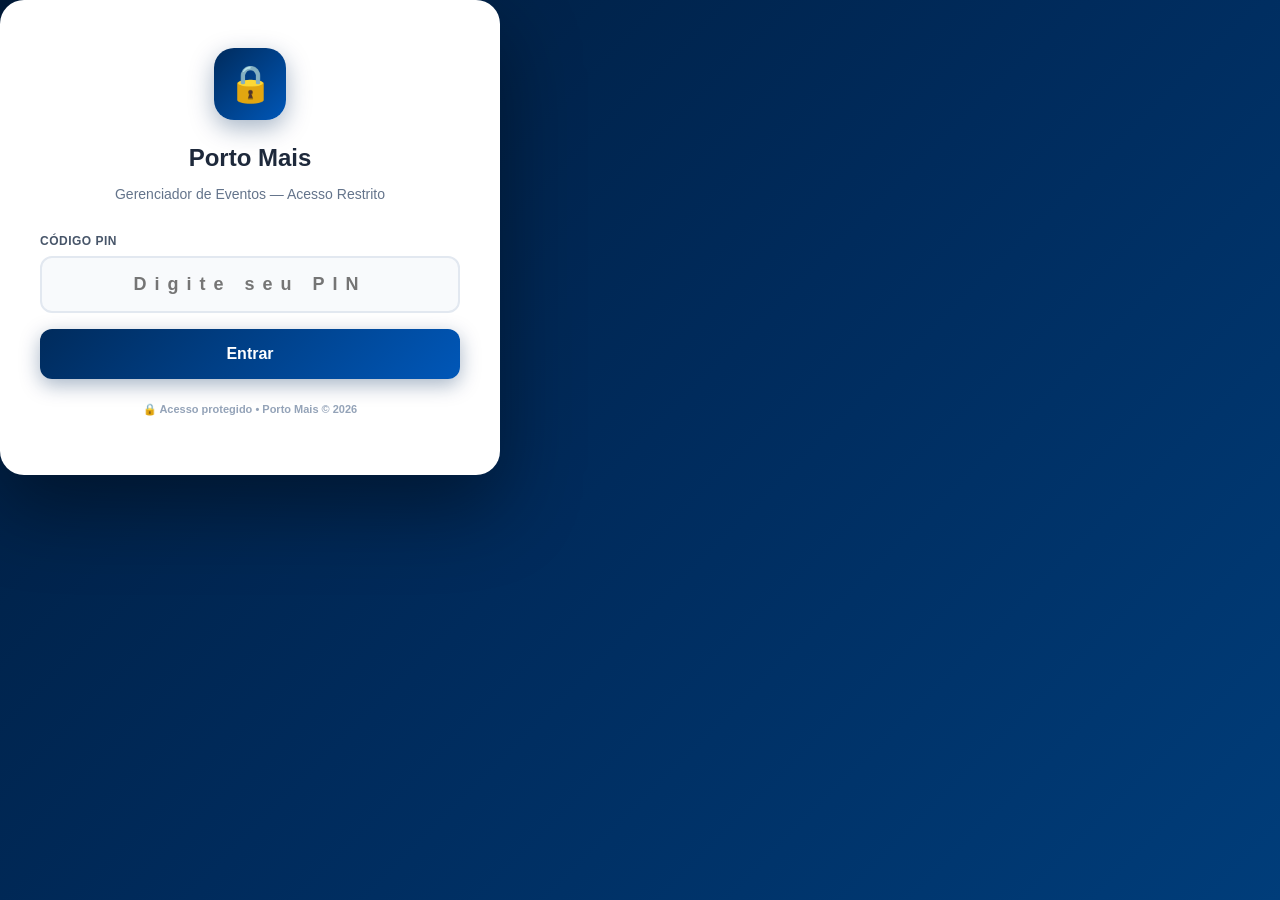
<file: index.html>
<!DOCTYPE html>
<html lang="pt-BR">
<head>
  <meta charset="UTF-8">
  <meta name="viewport" content="width=device-width, initial-scale=1.0">
  <title>Eventos Porto Mais</title>
  
  <!-- BLOQUEIO DE MODAL - EXECUTA PRIMEIRO ABSOLUTO -->
  <script>
  (function(){
    console.log('🛡️ [INDEX.HTML] BLOQUEIO INICIANDO...');
    
    // 1. Bloqueia SweetAlert2 ANTES de carregar
    window.Swal = { fire: function() { console.log('🛡️ Swal.fire BLOQUEADO'); return Promise.resolve({isConfirmed:false,isDismissed:true}); }, mixin: function(){return this;}, showLoading:function(){}, close:function(){}, isVisible:function(){return false;}, getContainer:function(){return null;} };
    
    // 2. Bloqueia alert/confirm/prompt
    window.alert = function(){}; window.confirm = function(){return false;}; window.prompt = function(){return null;};
    
    // 3. CSS inline
    var css = '.modal,.modal-overlay,#modalOverlay,.modal-backdrop,.modal-content,#pinModal,#loginModal,#configModal,#modal,.modal-dialog,.modal-container,.swal2-container,.swal2-popup,.swal2-overlay,.overlay,.backdrop,.popup,.dialog{display:none!important;visibility:hidden!important;opacity:0!important;pointer-events:none!important;position:fixed!important;top:-9999px!important;left:-9999px!important;z-index:-9999!important;} body,html{overflow:auto!important;position:static!important;}';
    document.write('<style>'+css+'</style>');
    
    // 4. Previne abertura de modal
    window.abrirModal=window.openModal=window.showModal=window.exibirModal=window.toggleModal=function(){console.log('🛡️ Modal bloqueado');return false;};
    
    console.log('🛡️ [INDEX.HTML] BLOQUEIO ATIVO');
  })();
  </script>
  
  <!-- Hotfix carrega IMEDIATAMENTE -->
  <script src="assets/hotfix-modal-fechado.js"></script>
  
  <!-- CSS -->
  <link rel="stylesheet" href="assets/styles.css">
  <link rel="stylesheet" href="assets/features.css">
</head>
<body>
  <div id="app"></div>
  
  <!-- Scripts -->
  <script src="js/supabase-config.js"></script>
  <script src="assets/diagnostico-supabase.js"></script>
  <script src="assets/app.js"></script>
  <script src="assets/features.js"></script>
  <script src="assets/melhorias-ux.js"></script>
  <script src="assets/melhorias-funcoes.js"></script>
  <script src="assets/import-oficinas.js"></script>
  <script src="assets/hotfix-clicks.js"></script>
  <script src="assets/login.js"></script>
  <script src="assets/pin-login.js"></script>
</body>
</html>
</file>
<file: assets/styles.css>
/* ============================================
   CORREÇªO: Modal e Menu - Setembro 2026
   ============================================ */

/* --- CORREÇªO DO MODAL --- */
/* Garante que todos os modais comecem fechados */
.modal, .modal-overlay, #modalOverlay, .modal-backdrop {
  display: none !important;
  visibility: hidden !important;
  opacity: 0 !important;
  pointer-events: none !important;
}

/* Modal apenas quando ativo */
.modal.ativo, .modal-overlay.ativo, #modalOverlay.ativo, .modal-backdrop.ativo,
.modal.open, .modal-overlay.open, #modalOverlay.open, .modal-backdrop.open,
.modal.aberto, .modal-overlay.aberto, #modalOverlay.aberto, .modal-backdrop.aberto {
  display: flex !important;
  visibility: visible !important;
  opacity: 1 !important;
  pointer-events: auto !important;
}

/* Z-index correto para modais */
.modal, .modal-overlay, #modalOverlay, .modal-backdrop {
  z-index: 9999;
}

/* --- CORREÇªO DO MENU - LATERAL PARA SUPERIOR --- */
/* Transforma menu lateral em menu superior fixo */
nav.menu-lateral, .menu-lateral, #menuLateral, .sidebar, .sidebar-menu {
  position: fixed !important;
  top: 0 !important;
  left: 0 !important;
  right: 0 !important;
  width: 100% !important;
  height: auto !important;
  min-height: 64px !important;
  max-height: 80px !important;
  flex-direction: row !important;
  flex-wrap: wrap !important;
  transform: none !important;
  translate: none !important;
}

/* Container do menu superior */
nav.menu-lateral > .menu-container, .menu-lateral > .menu-container {
  display: flex;
  flex-direction: row;
  justify-content: space-between;
  align-items: center;
  width: 100%;
  padding: 0.5rem 1rem;
}

/* Ajuste do conteúdo principal para não ficar sob o menu */
main, .main-content, #mainContent, .app-content {
  margin-top: 80px !important;
  margin-left: 0 !important;
  padding-top: 1rem !important;
}

/* Menu items em linha */
.menu-lateral ul, .menu-lateral ol {
  display: flex;
  flex-direction: row;
  gap: 0.5rem;
  list-style: none;
  padding: 0;
  margin: 0;
}

.menu-lateral li {
  display: inline-block;
}

/* Responsivo: menu hambÚ´rguer em mobile */
@media (max-width: 768px) {
  .menu-lateral {
    flex-direction: column !important;
    min-height: auto !important;
  }
  
  .menu-lateral ul {
    flex-direction: column;
    width: 100%;
  }
  
  .menu-lateral li {
    width: 100%;
    text-align: center;
  }
}

/* ============================================
   FIM DA CORREÇªO
   ============================================ */
</file>
<file: assets/features.css>
/* ============ ESTILOS PARA NOVAS FUNCIONALIDADES ============ */

/* ============ 1. BARRA DE BUSCA FIXA ============ */
.search-bar-container {
  background: linear-gradient(135deg, #667eea 0%, #764ba2 100%);
  padding: 12px 20px;
  border-radius: 12px;
  box-shadow: 0 4px 12px rgba(102, 126, 234, 0.3);
  display: flex;
  align-items: center;
  gap: 8px;
  margin-bottom: 16px;
}

.search-bar-container input {
  flex: 1;
  padding: 10px 16px;
  border: none;
  border-radius: 8px;
  font-size: 14px;
  outline: none;
}

.search-bar-container button {
  padding: 10px 20px;
  border: none;
  border-radius: 8px;
  background: white;
  color: #667eea;
  font-weight: 700;
  cursor: pointer;
  transition: all 0.2s ease;
}

.search-bar-container button:hover {
  transform: translateY(-2px);
  box-shadow: 0 4px 8px rgba(0, 0, 0, 0.15);
}

#search-counter {
  color: white;
  font-size: 12px;
  font-weight: 600;
  white-space: nowrap;
}

/* ============ 2. DESTAQUE DA LINHA ============ */
.selected-row-highlight {
  background: linear-gradient(90deg, rgba(59, 130, 246, 0.15) 0%, rgba(59, 130, 246, 0.05) 100%) !important;
  border-left: 4px solid #3b82f6 !important;
  box-shadow: 0 2px 8px rgba(59, 130, 246, 0.2) !important;
}

/* ============ 3. CONTADOR DE LINHAS ============ */
.row-counter {
  display: inline-flex;
  align-items: center;
  gap: 6px;
  background: linear-gradient(135deg, #10b981 0%, #059669 100%);
  color: white;
  padding: 8px 16px;
  border-radius: 999px;
  font-size: 13px;
  font-weight: 800;
  box-shadow: 0 4px 12px rgba(16, 185, 129, 0.3);
}

/* ============ 4. FILTROS RÁPIDOS VISUAIS ============ */
.quick-filters {
  display: flex;
  flex-wrap: wrap;
  gap: 8px;
  margin-bottom: 16px;
}

.filter-chip {
  display: inline-flex;
  align-items: center;
  gap: 6px;
  padding: 8px 16px;
  border-radius: 999px;
  font-size: 12px;
  font-weight: 700;
  cursor: pointer;
  transition: all 0.2s ease;
  border: 2px solid transparent;
}

.filter-chip:hover {
  transform: translateY(-2px);
  box-shadow: 0 4px 8px rgba(0, 0, 0, 0.15);
}

.filter-chip.active {
  border-color: currentColor;
  box-shadow: 0 0 0 3px rgba(59, 130, 246, 0.2);
}

/* ============ 7. MODO ESCURO - 🔥 CORRIGIDO ============ */

/* 🔥 IMPORTANTE: Aplica modo escuro IMEDIATAMENTE se estiver salvo no localStorage */
body.dark-mode {
  background: #1a1a2e !important;
  color: #e0e0e0 !important;
  transition: background 0.3s ease, color 0.3s ease;
}

.dark-mode .layout {
  background: #1a1a2e !important;
}

.dark-mode .content {
  background: linear-gradient(135deg, #16213e 0%, #0f1729 100%) !important;
}

.dark-mode .card,
.dark-mode .chart-card,
.dark-mode .kpi-card {
  background: #252b42 !important;
  border-color: #3a4055 !important;
  color: #e0e0e0 !important;
}

.dark-mode .kpi-label,
.dark-mode .kpi-sub {
  color: #94a3b8 !important;
}

.dark-mode .topbar {
  background: rgba(37, 43, 66, 0.95) !important;
  border-bottom-color: #3a4055 !important;
  backdrop-filter: blur(16px);
}

.dark-mode #page-title,
.dark-mode h1, .dark-mode h2, .dark-mode h3, .dark-mode h4 {
  color: #f1f5f9 !important;
}

.dark-mode #page-sub,
.dark-mode p {
  color: #94a3b8 !important;
}

.dark-mode .sidebar {
  background: linear-gradient(180deg, #0f1729 0%, #1a1a2e 100%) !important;
}

.dark-mode .month-cell,
.dark-mode .ranking-item,
.dark-mode .open-panel-item {
  background: #2a3142 !important;
  color: #e0e0e0 !important;
}

.dark-mode .month-cell:hover,
.dark-mode .ranking-item:hover,
.dark-mode .open-panel-item:hover {
  background: #343d55 !important;
}

.dark-mode .month-cell.current {
  background: linear-gradient(135deg, #3b82f6 0%, #2563eb 100%) !important;
  color: white !important;
}

.dark-mode input,
.dark-mode select,
.dark-mode textarea {
  background: #2a3142 !important;
  color: #e0e0e0 !important;
  border-color: #3a4055 !important;
}

.dark-mode input::placeholder,
.dark-mode textarea::placeholder {
  color: #64748b !important;
}

/* 🔥 HANDSONTABLE NO MODO ESCURO */
.dark-mode .handsontable {
  color: #e0e0e0 !important;
  background: #252b42 !important;
}

.dark-mode .ht_master .wtHolder,
.dark-mode .htCore {
  background: #252b42 !important;
}

.dark-mode .htCore td,
.dark-mode .htCore th {
  background: #252b42 !important;
  color: #e0e0e0 !important;
  border-color: #3a4055 !important;
}

.dark-mode .htCore thead th {
  background: #1e2538 !important;
  color: #f1f5f9 !important;
  font-weight: 700;
}

.dark-mode .htCore tbody th {
  background: #1e2538 !important;
  color: #94a3b8 !important;
}

/* Seleção de células no modo escuro */
.dark-mode .htCore td.area,
.dark-mode .htCore td.current {
  background: rgba(59, 130, 246, 0.2) !important;
}

.dark-mode .htCore td.highlight {
  background: rgba(59, 130, 246, 0.15) !important;
}

/* Modais no modo escuro */
.dark-mode .swal2-popup {
  background: #252b42 !important;
  color: #e0e0e0 !important;
}

.dark-mode .swal2-title,
.dark-mode .swal2-html-container {
  color: #e0e0e0 !important;
}

.dark-mode .compare-table th {
  background: linear-gradient(135deg, #2563eb 0%, #1d4ed8 100%) !important;
}

.dark-mode .compare-table td {
  background: #252b42 !important;
  color: #e0e0e0 !important;
  border-color: #3a4055 !important;
}

.dark-mode .compare-table tr:hover td {
  background: #2a3142 !important;
}

/* ============ 8. NOTIFICAÇÕES ============ */
.notification-icon {
  position: relative;
  cursor: pointer;
  font-size: 24px;
  transition: transform 0.2s ease;
}

.notification-icon:hover {
  transform: scale(1.1);
}

#notification-badge {
  position: absolute;
  top: -8px;
  right: -8px;
  background: #ef4444;
  color: white;
  border-radius: 999px;
  padding: 2px 6px;
  font-size: 10px;
  font-weight: 800;
  min-width: 18px;
  text-align: center;
}

/* ============ 11. STATUS VISUAL POR COR ============ */
.status-indicator {
  display: inline-block;
  width: 10px;
  height: 10px;
  border-radius: 50%;
  margin-right: 6px;
}

.status-finalizado { background: #10b981; }
.status-pendente { background: #eab308; }
.status-negado { background: #ef4444; }
.status-acordo { background: #3b82f6; }
.status-em-andamento { background: #f59e0b; }

/* ============ 16. TAGS ============ */
.tag-badge {
  display: inline-flex;
  align-items: center;
  gap: 4px;
  padding: 4px 10px;
  border-radius: 999px;
  font-size: 11px;
  font-weight: 700;
  background: linear-gradient(135deg, #667eea 0%, #764ba2 100%);
  color: white;
  margin: 2px;
}

.tag-btn {
  padding: 8px 16px;
  border: 2px solid #cbd5e1;
  border-radius: 999px;
  background: white;
  cursor: pointer;
  transition: all 0.2s ease;
  font-size: 13px;
  font-weight: 600;
}

.tag-btn:hover {
  background: #f1f5f9;
  border-color: #94a3b8;
}

.tag-btn.active {
  background: linear-gradient(135deg, #667eea 0%, #764ba2 100%);
  color: white;
  border-color: #667eea;
}

.dark-mode .tag-btn {
  background: #2a3142;
  color: #e0e0e0;
  border-color: #3a4055;
}

.dark-mode .tag-btn:hover {
  background: #343d55;
  border-color: #4a5568;
}

/* ============ BOTÕES DE AÇÃO ============ */
.action-button {
  display: inline-flex;
  align-items: center;
  gap: 6px;
  padding: 8px 16px;
  border: none;
  border-radius: 8px;
  font-weight: 700;
  font-size: 13px;
  cursor: pointer;
  transition: all 0.2s ease;
  box-shadow: 0 2px 8px rgba(0, 0, 0, 0.1);
}

.action-button:hover {
  transform: translateY(-2px);
  box-shadow: 0 4px 12px rgba(0, 0, 0, 0.15);
}

.btn-primary {
  background: linear-gradient(135deg, #3b82f6 0%, #2563eb 100%);
  color: white;
}

.btn-success {
  background: linear-gradient(135deg, #10b981 0%, #059669 100%);
  color: white;
}

.btn-warning {
  background: linear-gradient(135deg, #f59e0b 0%, #d97706 100%);
  color: white;
}

.btn-danger {
  background: linear-gradient(135deg, #ef4444 0%, #dc2626 100%);
  color: white;
}

/* ============ RESPONSIVO ============ */
@media (max-width: 768px) {
  .search-bar-container {
    flex-direction: column;
  }
  
  .search-bar-container input,
  .search-bar-container button {
    width: 100%;
  }
  
  .quick-filters {
    justify-content: center;
  }
}

/* ============ 🔥 APLICA MODO ESCURO IMEDIATAMENTE AO CARREGAR ============ */
<script>
(function() {
  // Carrega preferência ANTES de renderizar a página
  const darkMode = localStorage.getItem('darkMode') === 'true';
  if (darkMode) {
    document.documentElement.classList.add('dark-mode');
    document.body.classList.add('dark-mode');
  }
})();
</script>
</file>
